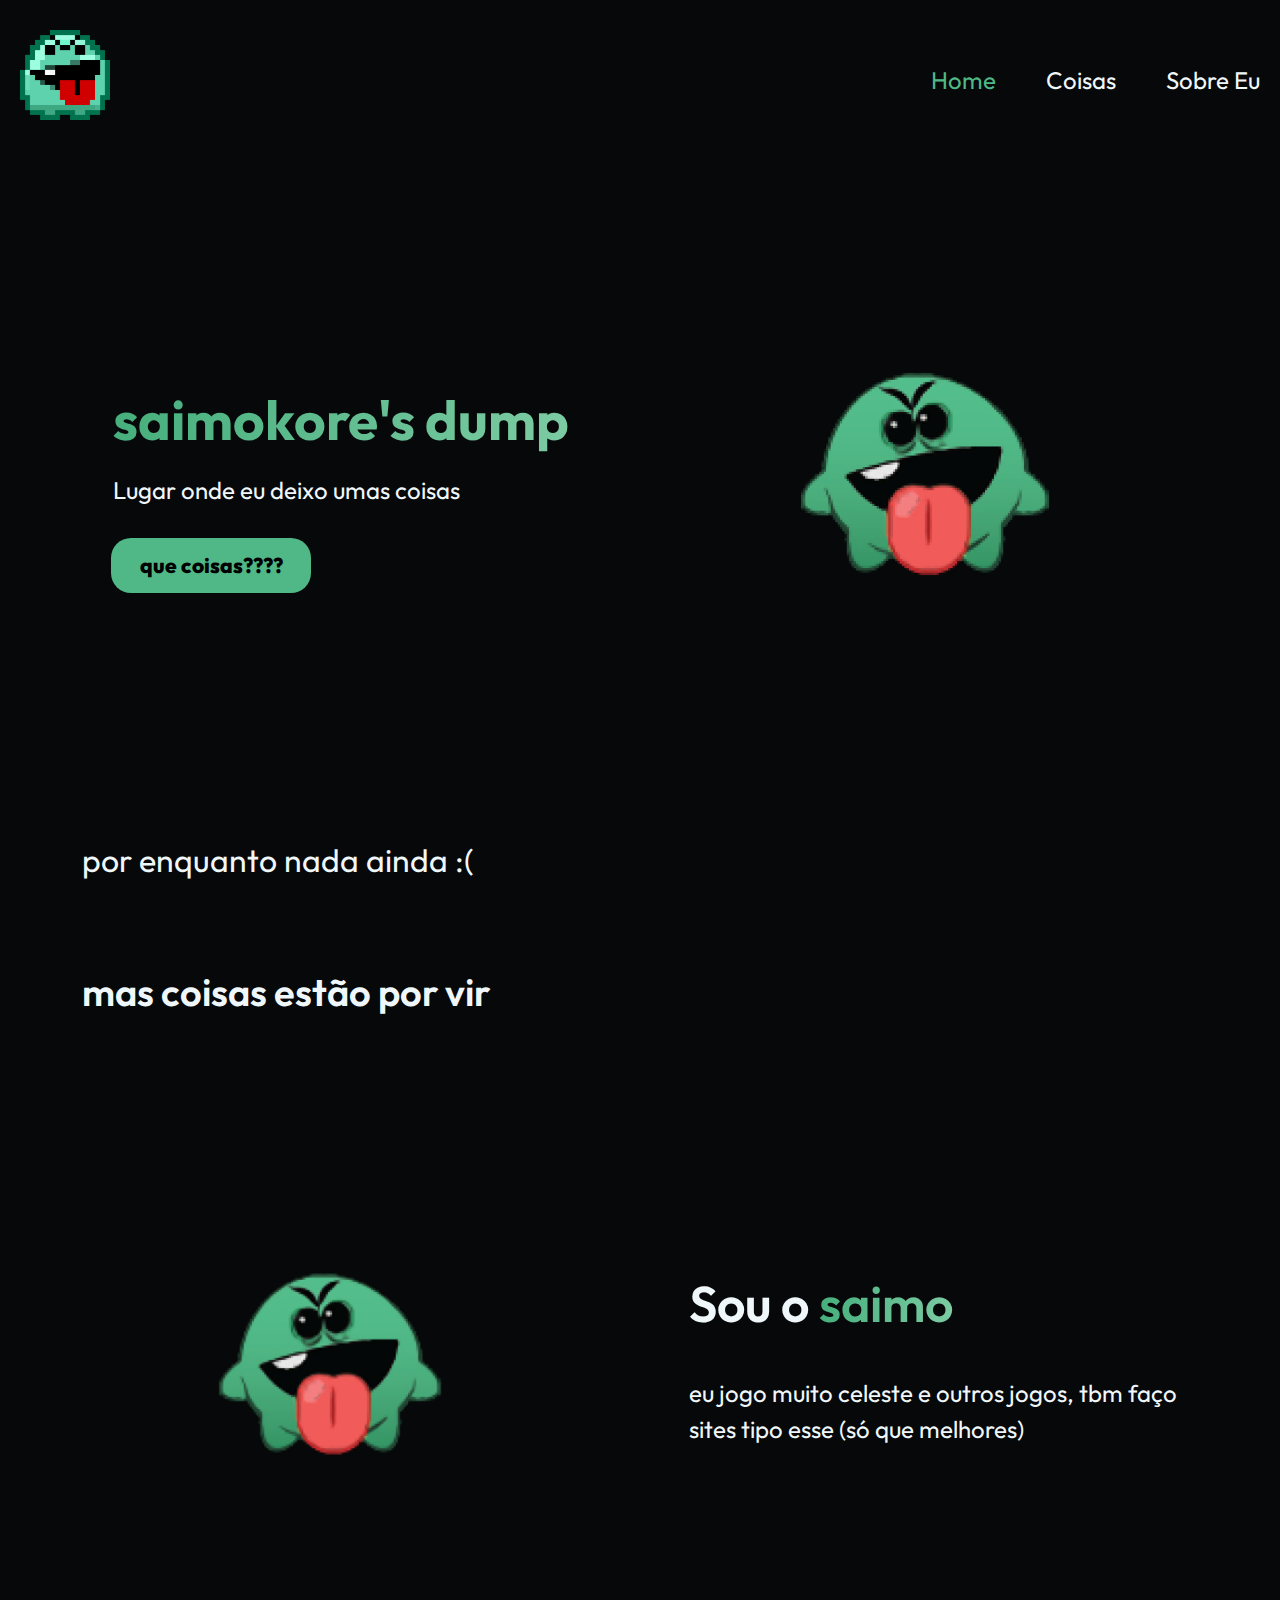
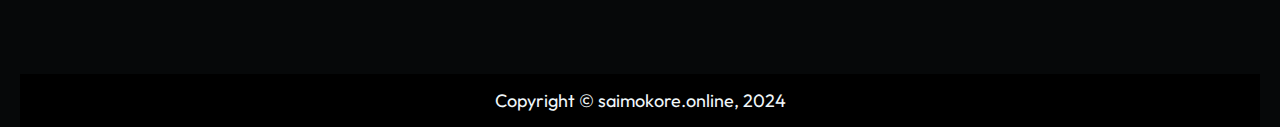
<file: public/index.html>
<!DOCTYPE html>
<html lang="en">
   <head>
      <meta charset="UTF-8">
      <meta http-equiv="X-UA-Compatible" content="IE=edge">
      <meta name="viewport" content="width=device-width, initial-scale=1.0">
      <link rel="stylesheet" type="text/css" href="css/main.css">
      <link rel="preconnect" href="https://fonts.gstatic.com" crossorigin>
      <link href="https://fonts.googleapis.com/css2?family=Inter:wght@300;700&family=Outfit:wght@200;300;400;500;600;700&display=swap" rel="stylesheet">
      <title>saimokore's dump</title>
   </head>
   <body>
      
      <nav>
         <div id="logo" class="container">
            <a href="index.html"><img src="Imagens/logo.png" alt="logo" style="max-width: 90px;"></a>
         </div>
         <div class="container menu">
            <a class="nav" id="active" href="index.html">Home</a>
            <a class="nav" href="#receitas">Coisas</a>
            <a class="nav" href="#sobreeu">Sobre Eu</a>
         </div>
      </nav>
      

      <script>
         document.documentElement.style.scrollBehavior = "smooth";
         document.getElementById("id-name").scrollIntoView();
      </script>


      <section id="title">
         <div id="titulo">
            <h1><a id="gradient">saimokore's dump</a></h1>
            <h2 class="sub" style="font-size: 24px;">Lugar onde eu deixo umas coisas</h2>
            <button type="button" onclick="location.href='#coisas'">que coisas????</button>
         </div>
         <div id="image">
            <img src="Imagens/mocking.png" alt="steammocking" id="capa">
         </div>
      </section>

      <div class="flex">
         <h2>por enquanto nada ainda :(</h2>
         <h3>mas coisas estão por vir</h3>
      </div>

      <div class="container" id="sobreeu">
         <div class="sobre">
            <img class="imgsobre" src="Imagens/mocking.png" alt="">
         </div>
         <div class="sobre">
            <h2 id="titsobre">Sou o <a id="gradient">saimo</a></h2>
            <p id="txtsobre">eu jogo muito celeste e outros jogos, tbm faço sites tipo esse (só que melhores)</p>
         </div>
      </div>
      
   </body>
   <footer>
      Copyright © saimokore.online, 2024
   </footer>
</html>
</file>
<file: public/css/main.css>
body {
    background-color: #060809;
    color: #f0f7fa;
    font-family: "Outfit", sans-serif;
    font-weight: 400;
    padding-right: 20px;
    padding-left: 20px;
    max-width: 1300px;
    margin: auto;
}

#logo {
    display: flex;
    width: 20%;
    z-index: 100;
    justify-content: flex-start;
    align-items: center;
}
.sub {
    margin-top: -15px;
}
.container {
    display: flex;
    justify-content: initial;
    flex-direction: initial;
    align-items: initial;
}
.menu {
    gap: 50px;
    flex-direction: row;
    width: 80%;
    justify-content: flex-end;
    align-items: center;
}
.receita {
    padding: 20px;
    background-color: rgba(82, 82, 82, 0.164);
    flex-direction: column;
    gap: 0px;
    width: 20%;
    line-height: 0px;
    border-radius: 20px;
}
.flex {
    flex-direction: column;
    justify-content: center;
    align-content: center;
    flex-wrap: wrap;
    display: flex;
    gap: 20px;
}
.contreceita {
    font-size: 28px;
    border-radius: 15px;
    text-decoration: none;
    color: inherit;
}
.nav {
    z-index: 10;
    font-size: 24px;
    white-space: nowrap;
    background-color: transparent;
    text-decoration: none;
    color: inherit;
    transition: color 200ms;
}
.nav:hover {
    color: #5FBF8F;
}
#active {
    color: #4FB886;
}
#gradient {
    background: -webkit-linear-gradient(0deg, #46AF7C 0%, #7CCBA3 100%);
    background-clip: text;
    -webkit-background-clip: text;
    -webkit-text-fill-color: transparent;
}
nav {
    z-index: 10;
    margin-top: 0px;
    justify-content: space-between;
    flex-direction: row;
    display: flex;
    width: 100%;
    padding: 10px 0;
    line-height: 30px;
    gap: 20px;
}
#title {
    justify-content: center;
    align-items: center;
    display: flex;
    min-height: 70vh;
    line-height: 40px;
}
#titulo {
    gap: 10px;
    display: flex;
    width: 55%;
    justify-content: center;
    flex-direction: column;
    line-height: 1em;
}
button {
    font-size: 21px;
    font-family: "Outfit", sans-serif;
    font-weight: 800;
    color: rgb(0, 0, 0);
    background-color: #4FB886;
    border: 0;
    border-radius: 20px;
    width: 200px;
    height: 55px;
    margin-left: -2px;
    transition: background-color 200ms ease;
}
#receitas {
    padding-top: 20px;
    font-size: 45px;
    font-weight: 600;
    width: 100%;
}
button:hover {
    background-color: #5FBF8F;
}
.sobre {
    display: flex;
    align-items: center;
    justify-content: center;
    flex-direction: column;
    height: 500px;
    width: 48%;
    padding: 20px;
    gap: 0px 0px;
}
.imgsobre {
    width: 40%;
}
#titsobre {
    line-height: 10px;
    font-size: 50px;
    font-weight: 600;
}
#txtsobre {
    font-size: 24px;
    line-height: 1.5em;
    width: 90%;
}
#image {
    display: flex;
    width: 30%;
    justify-content: center;
    text-align: center;
    flex-direction: column;
}
#capa {
    width: 70%;
}
img {
    width: 100%;
}
h1 {
    font-size: 55px;
    font-weight: 700;
    line-height: 1em;
    margin-bottom: 30px;
}
h2 {
    font-size: 32px;
    font-weight: 400;
    line-height: 150%;
    width: 90%;
}
h3 {
    font-size: 38px;
    font-weight: 600;
}
h4 {
    font-size: 28px;
    line-height: 10px;
}
li {
    font-size: 20px;
    line-height: 40px;
}
p {
    font-size: 18px;
    line-height: 25px;
}
div {
    margin-top: 20px;
    margin-bottom: 20px;
}
video {
    border-radius: 20px;
}
footer {
    text-align: center;
    background-color: #000000;
    padding-top: 15px;
    padding-bottom: 15px;
    margin-bottom: -30px;
    font-size: 18px;
    flex-grow: 1;
}

/*Parte que foi copiada de https://www.digitalocean.com/community/tutorials/css-collapsible, o resto foi original*/
.wrap-collabsible {
    margin-bottom: 1.2rem 0;
}
  
input[type='checkbox'] {
    display: none;
}
  
.lbl-toggle {
    display: block;
  
    font-weight: bold;
    font-size: 1.2rem;
    text-transform: uppercase;
    text-align: center;
  
    padding: 1rem;
  
    color: white;
    background: #000000;
  
    cursor: pointer;
  
    border-radius: 7px;
    transition: all 0.2s ease;
}
  
.lbl-toggle:hover {
    color: #374dbe;
}
  
.lbl-toggle::before {
    content: ' ';
    display: inline-block;
  
    border-top: 5px solid transparent;
    border-bottom: 5px solid transparent;
    border-left: 5px solid currentColor;
    vertical-align: middle;
    margin-right: .7rem;
    transform: translateY(-2px);
  
    transition: transform .2s ease-out;
}
  
.toggle:checked + .lbl-toggle::before {
    transform: rotate(90deg) translateX(-3px);
}
  
.collapsible-content {
    max-height: 0px;
    overflow: hidden;
    transition: max-height .25s ease-in-out;
}
  
.toggle:checked + .lbl-toggle + .collapsible-content {
    min-height: 300px;
    max-height: max-content;
}
  
.toggle:checked + .lbl-toggle {
    border-bottom-right-radius: 0;
    border-bottom-left-radius: 0;
}
  
.collapsible-content .content-inner {
    background: rgba(22, 22, 22, 0.2);
    border-bottom: 1px solid rgba(66, 167, 250, 0.45);
    border-bottom-left-radius: 7px;
    border-bottom-right-radius: 7px;
    padding: .5rem 1rem;
}
</file>
